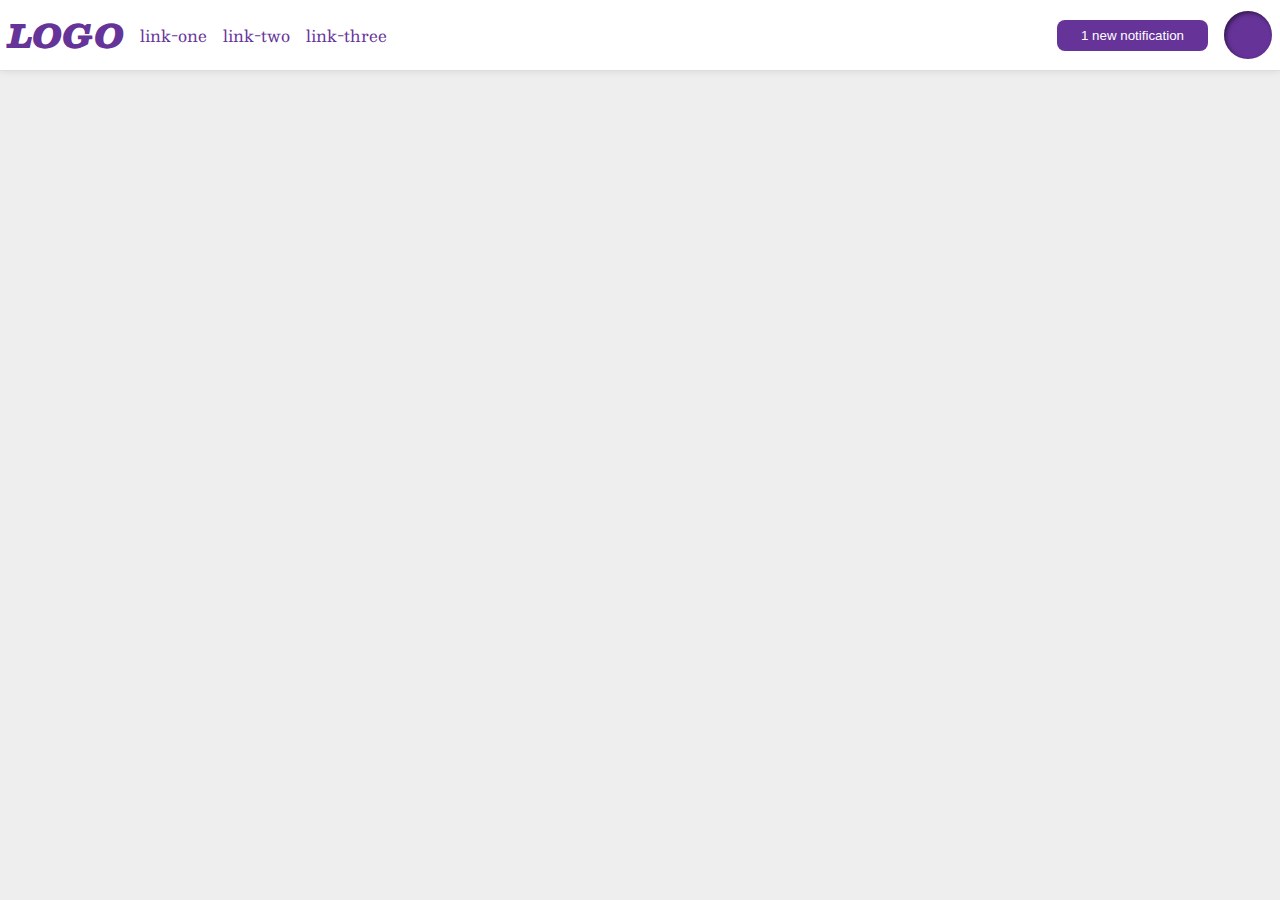
<file: flex/03-flex-header-2/index.html>
<!DOCTYPE html>
<html lang="en">
  <head>
    <meta charset="UTF-8">
    <meta http-equiv="X-UA-Compatible" content="IE=edge">
    <meta name="viewport" content="width=device-width, initial-scale=1.0">
    <title>Flex Header 2</title>
    <link rel="stylesheet" href="style.css">
  </head>
  <body>
    <div class="header">
      <div class="logo">
        LOGO
      </div>
      <ul class="links">
        <li><a href="https://google.com">link-one</a></li>
        <li><a href="https://google.com">link-two</a></li>
        <li><a href="https://google.com">link-three</a></li>
      </ul>
      <button class="notifications push-right">
        1 new notification
      </button>
      <div class="profile-image"></div>
    </div>
  </body>
</html>
</file>
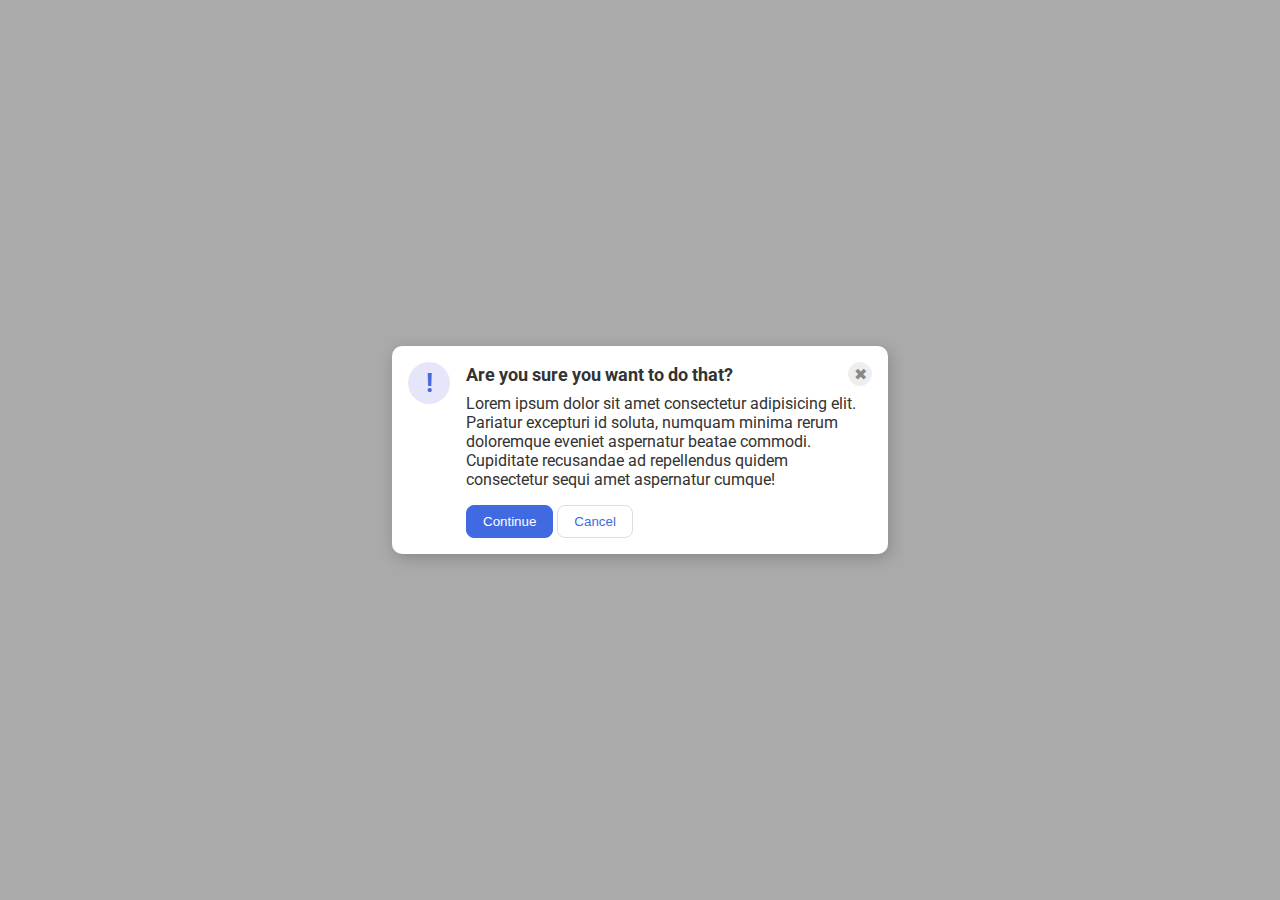
<file: flex/05-flex-modal/index.html>
<!DOCTYPE html>
<html lang="en">
  <head>
    <meta charset="UTF-8">
    <meta http-equiv="X-UA-Compatible" content="IE=edge">
    <meta name="viewport" content="width=device-width, initial-scale=1.0">
    <link rel="stylesheet" href="style.css">
    <title>Modal</title>
  </head>
  <body>
    <div class="modal">
      <div class="left">
        <div class="icon">!</div>
      </div>

      <div class="right">
        <div class="header">
          Are you sure you want to do that?
          <button class="close-button">✖</button>
        </div>
        
        <div class="main-text">
          <div class="text">Lorem ipsum dolor sit amet consectetur adipisicing elit. Pariatur excepturi id soluta, numquam minima rerum doloremque eveniet aspernatur beatae commodi. Cupiditate recusandae ad repellendus quidem consectetur sequi amet aspernatur cumque!</div>
        </div>
        <button class="continue">Continue</button>
        <button class="cancel">Cancel</button>
      </div>
    </div>
  </body>
</html>
</file>
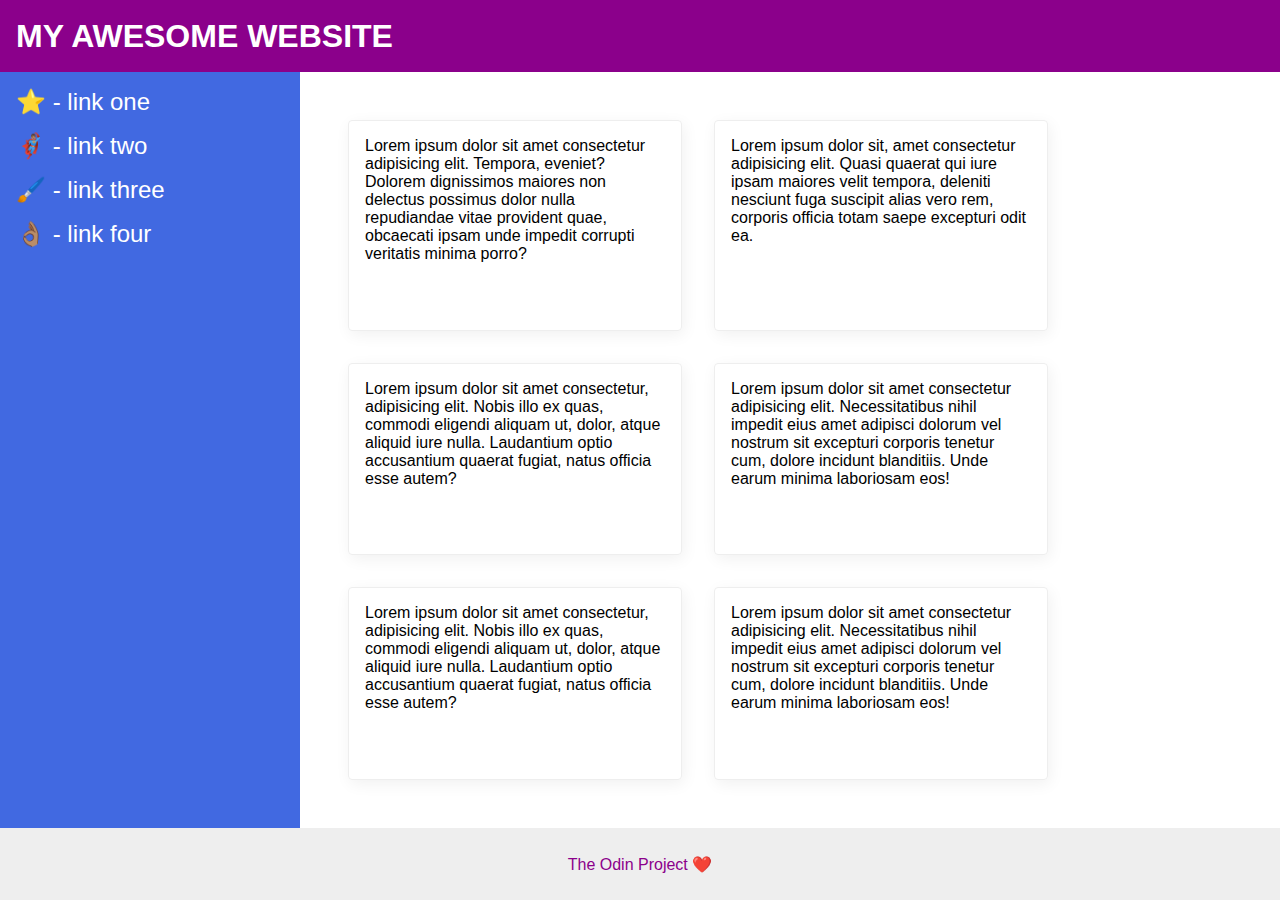
<file: flex/07-flex-layout-2/index.html>
<!DOCTYPE html>
<html lang="en">
  <head>
    <meta charset="UTF-8">
    <meta http-equiv="X-UA-Compatible" content="IE=edge">
    <meta name="viewport" content="width=device-width, initial-scale=1.0">
    <title>The Holy Grail</title>
    <link rel="stylesheet" href="style.css">
  </head>
  <body>
    <div class="header">
      MY AWESOME WEBSITE
    </div>
    
    <div class="main">
      <div class="sidebar">
        <ul>
          <li><a href="#">⭐ - link one</a></li>
          <li><a href="#">🦸🏽‍♂️ - link two</a></li>
          <li><a href="#">🖌️ - link three</a></li>
          <li><a href="#">👌🏽 - link four</a></li>
        </ul>
      </div>
  
      <div class="content">
        <div class="card">Lorem ipsum dolor sit amet consectetur adipisicing elit. Tempora, eveniet? Dolorem dignissimos maiores non delectus possimus dolor nulla repudiandae vitae provident quae, obcaecati ipsam unde impedit corrupti veritatis minima porro?</div>
        <div class="card">Lorem ipsum dolor sit, amet consectetur adipisicing elit. Quasi quaerat qui iure ipsam maiores velit tempora, deleniti nesciunt fuga suscipit alias vero rem, corporis officia totam saepe excepturi odit ea.</div>
        <div class="card">Lorem ipsum dolor sit amet consectetur, adipisicing elit. Nobis illo ex quas, commodi eligendi aliquam ut, dolor, atque aliquid iure nulla. Laudantium optio accusantium quaerat fugiat, natus officia esse autem?</div>
        <div class="card">Lorem ipsum dolor sit amet consectetur adipisicing elit. Necessitatibus nihil impedit eius amet adipisci dolorum vel nostrum sit excepturi corporis tenetur cum, dolore incidunt blanditiis. Unde earum minima laboriosam eos!</div>
        <div class="card">Lorem ipsum dolor sit amet consectetur, adipisicing elit. Nobis illo ex quas, commodi eligendi aliquam ut, dolor, atque aliquid iure nulla. Laudantium optio accusantium quaerat fugiat, natus officia esse autem?</div>
        <div class="card">Lorem ipsum dolor sit amet consectetur adipisicing elit. Necessitatibus nihil impedit eius amet adipisci dolorum vel nostrum sit excepturi corporis tenetur cum, dolore incidunt blanditiis. Unde earum minima laboriosam eos!</div>
      </div>
    </div>
    
    <div class="footer">
      The Odin Project ❤️
    </div>
  </body>
</html>
</file>
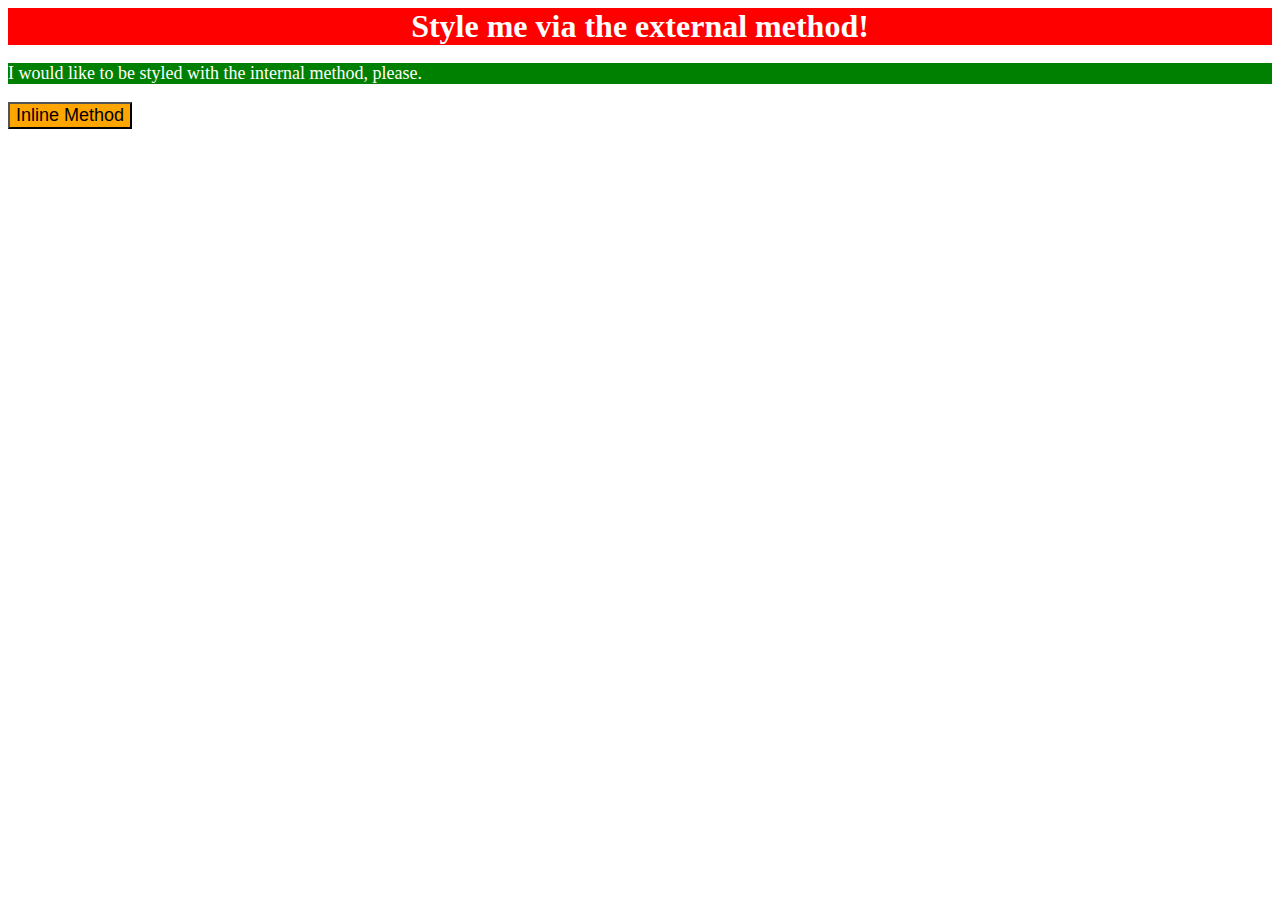
<file: foundations/01-css-methods/index.html>
<!DOCTYPE html>
<html lang="en">
  <head>
    <meta charset="UTF-8">
    <meta http-equiv="X-UA-Compatible" content="IE=edge">
    <meta name="viewport" content="width=device-width, initial-scale=1.0">
    <link rel="stylesheet" href="./styles.css">
    <style>
      p {
        background-color: green;
        color: white;
        font-size: 18px;
      }
    </style>
    <title>Methods for Adding CSS</title>
  </head>
  <body>
    <div>Style me via the external method!</div>
    <p>I would like to be styled with the internal method, please.</p>
    <button style="background-color: orange; font-size: 18px;">Inline Method</button>
  </body>
</html>
</file>
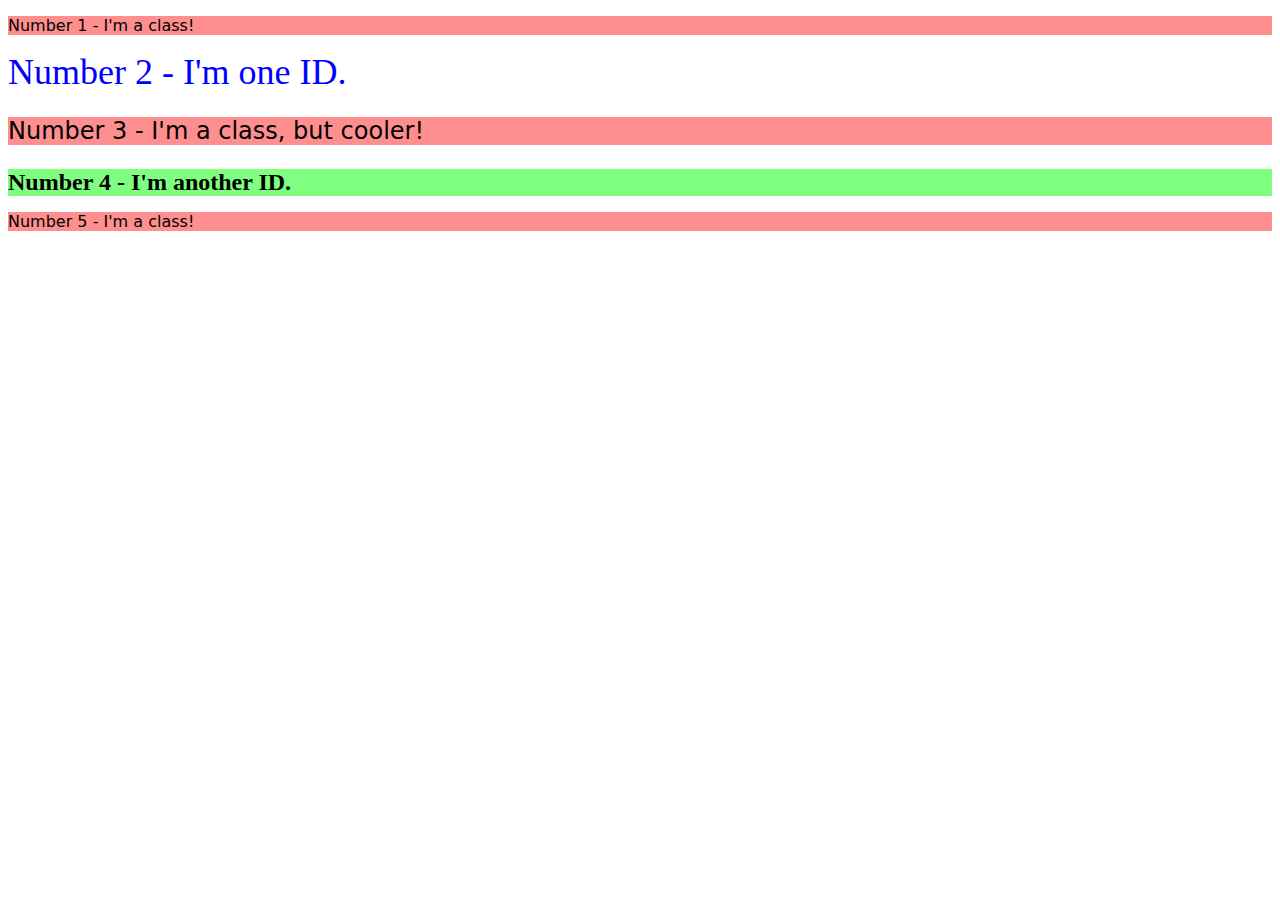
<file: foundations/02-class-id-selectors/index.html>
<!DOCTYPE html>
<html lang="en">
  <head>
    <meta charset="UTF-8">
    <meta http-equiv="X-UA-Compatible" content="IE=edge">
    <meta name="viewport" content="width=device-width, initial-scale=1.0">
    <title>Class and ID Selectors</title>
    <link rel="stylesheet" href="style.css">
  </head>
  <body>
    <p class="odd">Number 1 - I'm a class!</p>
    <div id="one">Number 2 - I'm one ID.</div>
    <p class="odd cooler">Number 3 - I'm a class, but cooler!</p>
    <div id="another">Number 4 - I'm another ID.</div>
    <p class="odd">Number 5 - I'm a class!</p>
  </body>
</html>
</file>
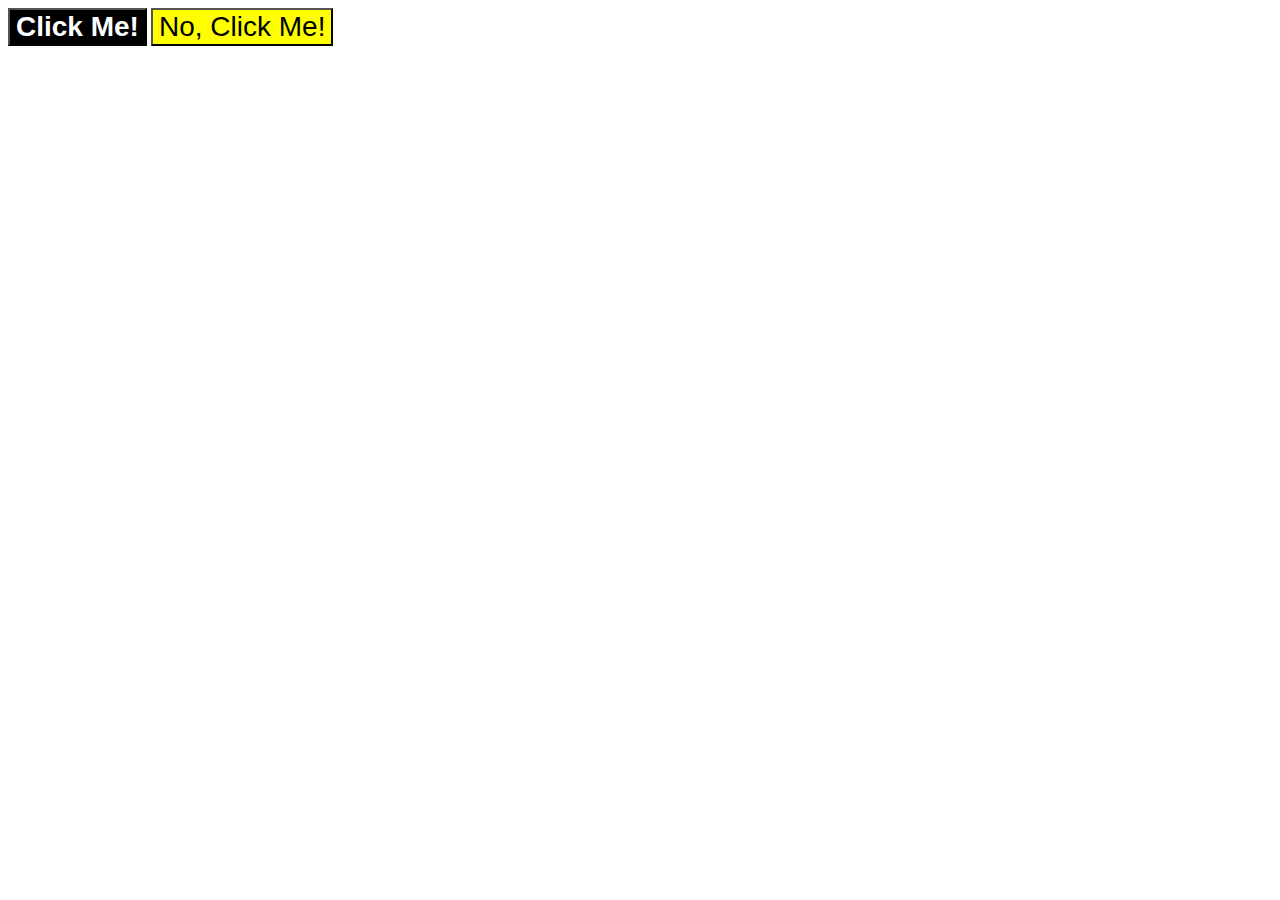
<file: foundations/03-grouping-selectors/index.html>
<!DOCTYPE html>
<html lang="en">
  <head>
    <meta charset="UTF-8">
    <meta http-equiv="X-UA-Compatible" content="IE=edge">
    <meta name="viewport" content="width=device-width, initial-scale=1.0">
    <title>Grouping Selectors</title>
    <link rel="stylesheet" href="style.css">
  </head>
  <body>
    <button class="black">Click Me!</button>
    <button class="yellow">No, Click Me!</button>
  </body>
</html>
</file>
<file: flex/03-flex-header-2/style.css>
/* this is some magical font-importing.  
you'll learn about it later. */
@import url('https://fonts.googleapis.com/css2?family=Besley:ital,wght@0,400;1,900&display=swap');

body {
  margin: 0;
  background: #eee;
  font-family: Besley, serif;
}

.header {
  background: white;
  border-bottom: 1px solid #ddd;
  box-shadow: 0 0 8px rgba(0,0,0,.1);
  display: flex;
  align-items: center;
  padding: 8px;
  gap: 16px;
}

.profile-image {
  background: rebeccapurple;
  box-shadow: inset 2px 2px 4px rgba(0,0,0,.5);
  border-radius: 50%;
  width: 48px;
  height: 48px;
}

.logo {
  color: rebeccapurple;
  font-size: 32px;
  font-weight: 900;
  font-style: italic;
}

button {
  border: none;
  border-radius: 8px;
  background: rebeccapurple;
  color: white;
  padding: 8px 24px;
}

a {
  /* this removes the line under our links */
  text-decoration: none;
  color: rebeccapurple;
  margin: 0;
  padding: 0;
}

ul {
  list-style-type: none;
  display: flex;
  gap: 16px;
  margin: 0px;
  padding: 0px;
}

.push-right {
  margin-left: auto;
}
</file>
<file: flex/05-flex-modal/style.css>
@import url('https://fonts.googleapis.com/css2?family=Roboto:wght@400;700&display=swap');

html, body {
  height: 100%;
}

body {
  font-family: Roboto, sans-serif;
  margin: 0;
  background: #aaa;
  color: #333;
  /* I'll give you this one for free lol */
  display: flex;
  align-items: center;
  justify-content: center;
}

.modal {
  background: white;
  width: 480px;
  border-radius: 10px;
  box-shadow: 2px 4px 16px rgba(0,0,0,.2);
  padding: 8px;
  display: flex;
}

.icon {
  color: royalblue;
  font-size: 26px;
  font-weight: 700;
  background: lavender;
  width: 42px;
  height: 42px;
  border-radius: 50%;
  display: flex;
  align-items: center;
  justify-content: center;
  flex-shrink: 0;
}

.close-button {
  background: #eee;
  border-radius: 50%;
  color: #888;
  font-weight: 400;
  font-size: 16px;
  height: 24px;
  width: 24px;
  display: flex;
  align-items: center;
  justify-content: center;
  border: 1px solid #eee;
  padding: 0;
}

button {
  cursor: pointer;
  padding: 8px 16px;
  border-radius: 8px;
}

button.continue {
  background: royalblue;
  border: 1px solid royalblue;
  color: white;
}

button.cancel {
  background: white;
  border: 1px solid #ddd;
  color: royalblue;
}

.left,
.right {
  padding: 8px;
}

.header {
  display: flex;
  align-items: center;
  margin-bottom: 8px;
  justify-content: space-between;
  font-weight: bold;
  font-size: 18px;
}

.close-button {
  /* margin-left: auto; */
  flex-shrink: 0;
}

.main-text {
  margin-bottom: 16px;
}
</file>
<file: flex/07-flex-layout-2/style.css>
/* * {
  margin: 0;
  padding: 0;
  box-sizing: border-box;
} */

body {
  font-family: -apple-system, BlinkMacSystemFont, 'Segoe UI', Roboto, Oxygen, Ubuntu, Cantarell, 'Open Sans', 'Helvetica Neue', sans-serif;
  margin: 0;
  min-height: 100vh;
  display: flex;
  flex-direction: column;
}

.header {
  height: 72px;
  background: darkmagenta;
  color: white;
  font-size: 32px;
  font-weight: 900;
  display: flex;
  align-items: center;
  padding: 0 16px;
}

.footer {
  height: 72px;
  background: #eee;
  color: darkmagenta;
  display: flex;
  justify-content: center;
  align-items: center;
}

.sidebar {
  width: 300px;
  background: royalblue;
  box-sizing: border-box;
  padding: 16px;
  flex-shrink: 0;
}

.card {
  border: 1px solid #eee;
  box-shadow: 2px 4px 16px rgba(0,0,0,.06);
  border-radius: 4px;
  width: 300px;
  padding: 16px;
}

.main {
  flex: 1;
  display: flex;
  flex-shrink: 0;
}

.content {
  display: flex;
  flex-wrap: wrap;
  gap: 32px;
  padding: 48px;
}

a {
  text-decoration: none;
  color: white;
  font-size: 24px;
}

ul {
  list-style: none;
  display: flex;
  flex-direction: column;
  gap: 16px;
  margin: 0;
  padding: 0;
}
</file>
<file: foundations/01-css-methods/styles.css>
div {
    background-color: red;
    color: white;
    font-size: 32px;
    text-align: center;
    font-weight: bold;
}
</file>
<file: foundations/02-class-id-selectors/style.css>
.odd {
    background-color: #FF000070;
    font-family: Verdana, DejaVu, Sans, san-serif;
}

#one {
    color: #0000FF;
    font-size: 36px;
}

.cooler {
    font-size: 24px;
}

#another {
    background-color: #00ff0080;
    font-size: 24px;
    font-weight: bold;
}
</file>
<file: foundations/03-grouping-selectors/style.css>
.black,
.yellow {
    font-size: 28px;
    font-family: Helvetica, "Times New Roman", sans-serif;
}

.black {
    background-color: black;
    color: white;
    font-weight: bold;
}

.yellow {
    background-color: yellow;
}
</file>
